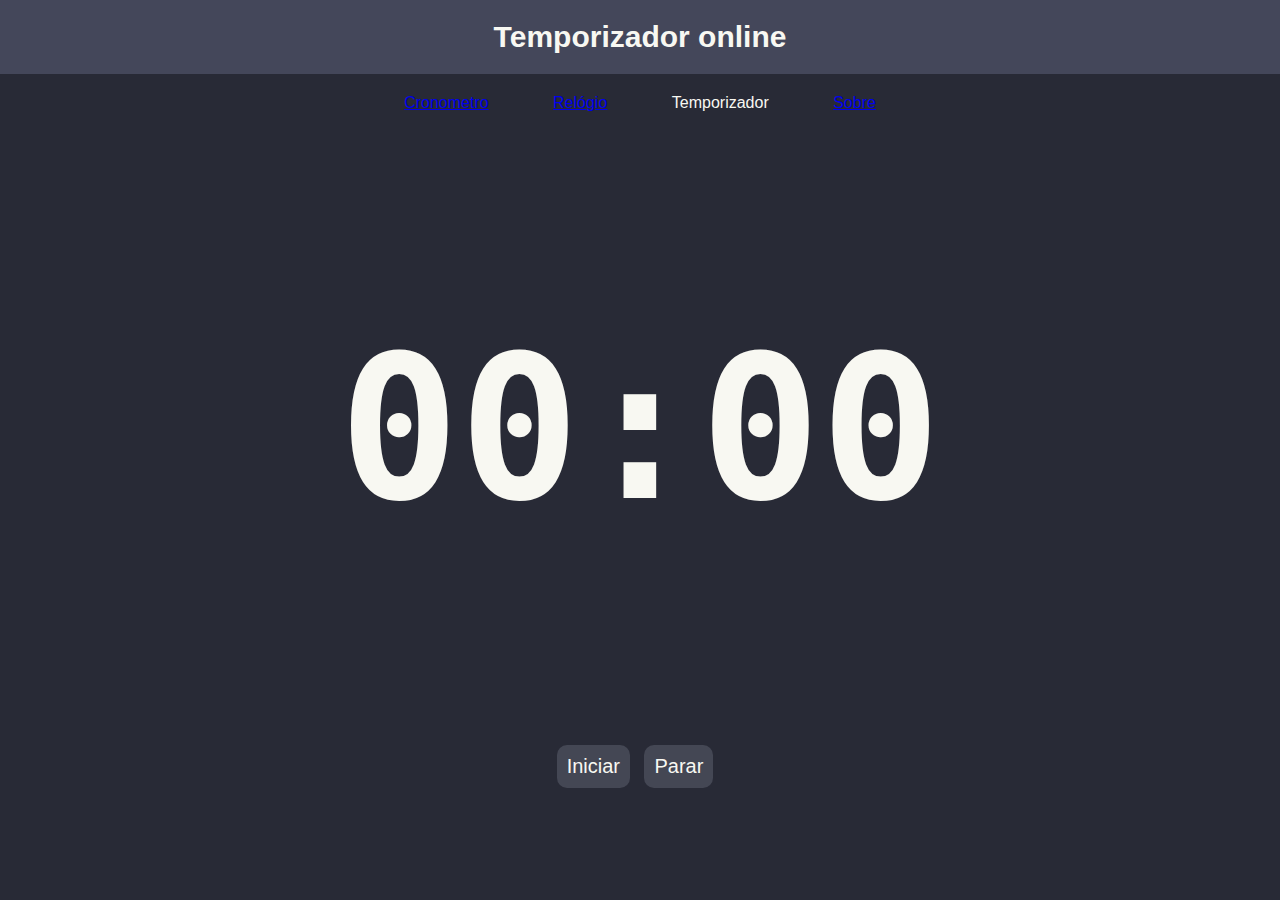
<file: index.html>
<!DOCTYPE html>
<html lang="pt-BR">

<head>

    <link rel="preconnect" href="https://fonts.googleapis.com">
    <link rel="preconnect" href="https://fonts.gstatic.com" crossorigin>
    <link href="https://fonts.googleapis.com/css2?family=Roboto:wght@500&display=swap" rel="stylesheet">

    <link rel="stylesheet" href="index.css">
    <title>Temporizador online</title>
</head>

<body>
    
    <h1>Temporizador online</h1>
    
    <div class="cabecalho">
    <p class="item"><a href="index.html">Cronometro</a></p>
    <p class="item"><a href="relogio.html">Relógio</a></p>
    <p class="item">Temporizador</p>
    <p class="item"><a href="sobre.html">Sobre</a></p>
    </div>

    <p id="temp"> <span id="minuto">00</span>:<span id="segundo">00</span></p>


    <div class="but">
        <button onclick="iniciar()">Iniciar</button>
        <button onclick="location.reload()">Parar</button>
    </div>
</body>

<script>

    let segundos = 0;
    let minutos = 0;
          
    function segundo(){
        segundos++;
        if(segundos==60){
        minutos++;
        segundos=0;
        document.getElementById('minuto').innerHTML=minutos
        }  
    document.getElementById('segundo').innerHTML=segundos              
}
    function iniciar(){
        setInterval(function(){ segundo() },1000)
    }
    
</script>

</html>
</file>
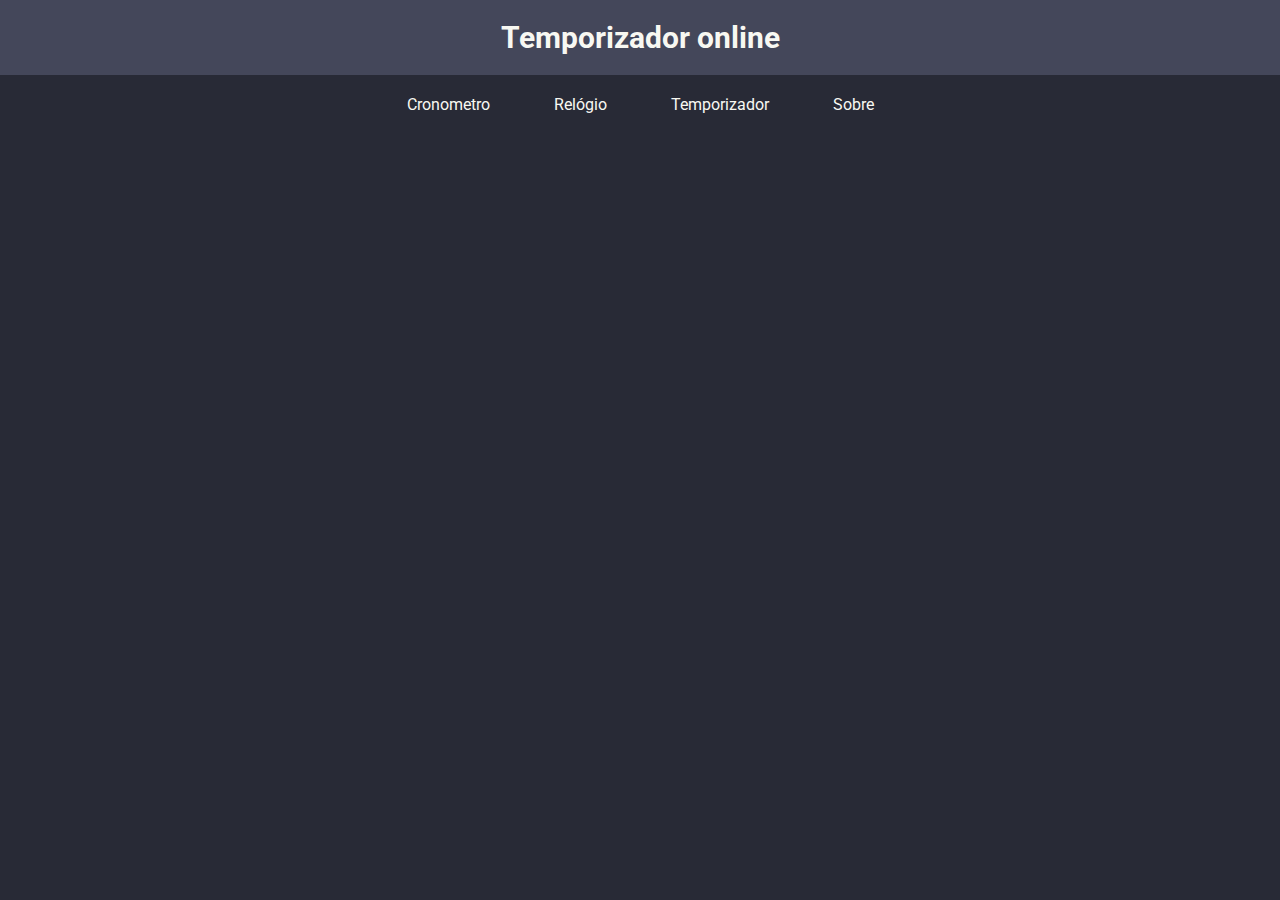
<file: relogio.html>
<!DOCTYPE html>
<html lang="pt-BR">

<head>

    <link rel="preconnect" href="https://fonts.googleapis.com">
    <link rel="preconnect" href="https://fonts.gstatic.com" crossorigin>
    <link href="https://fonts.googleapis.com/css2?family=Roboto:wght@500&display=swap" rel="stylesheet">

    <link rel="stylesheet" href="relogio.css">
    <title>Temporizador online</title>
</head>

<body>
    
    <h1>Temporizador online</h1>
    
    <div class="cabecalho">
        <p class="item"><a href="index.html">Cronometro</a></p>
        <p class="item"><a href="relogio.html">Relógio</a></p>
        <p class="item">Temporizador</p>
        <p class="item"><a href="sobre.html">Sobre</a></p>
    </div>

    <p id="relogio"></p>

</body>

<script>

setInterval(function(){
    
    let novaHora = new Date();
    let hora = novaHora.getHours();
    let minuto = novaHora.getMinutes();
    let segundo = novaHora.getSeconds();
    minuto = zero(minuto);
    segundo = zero(segundo);
    document.getElementById('relogio').textContent = hora+':'+minuto+':'+segundo;
},1000)

function zero(x) {
    if (x < 10) {
        x = '0' + x;
    } return x;
}
    
</script>

</html>
</file>
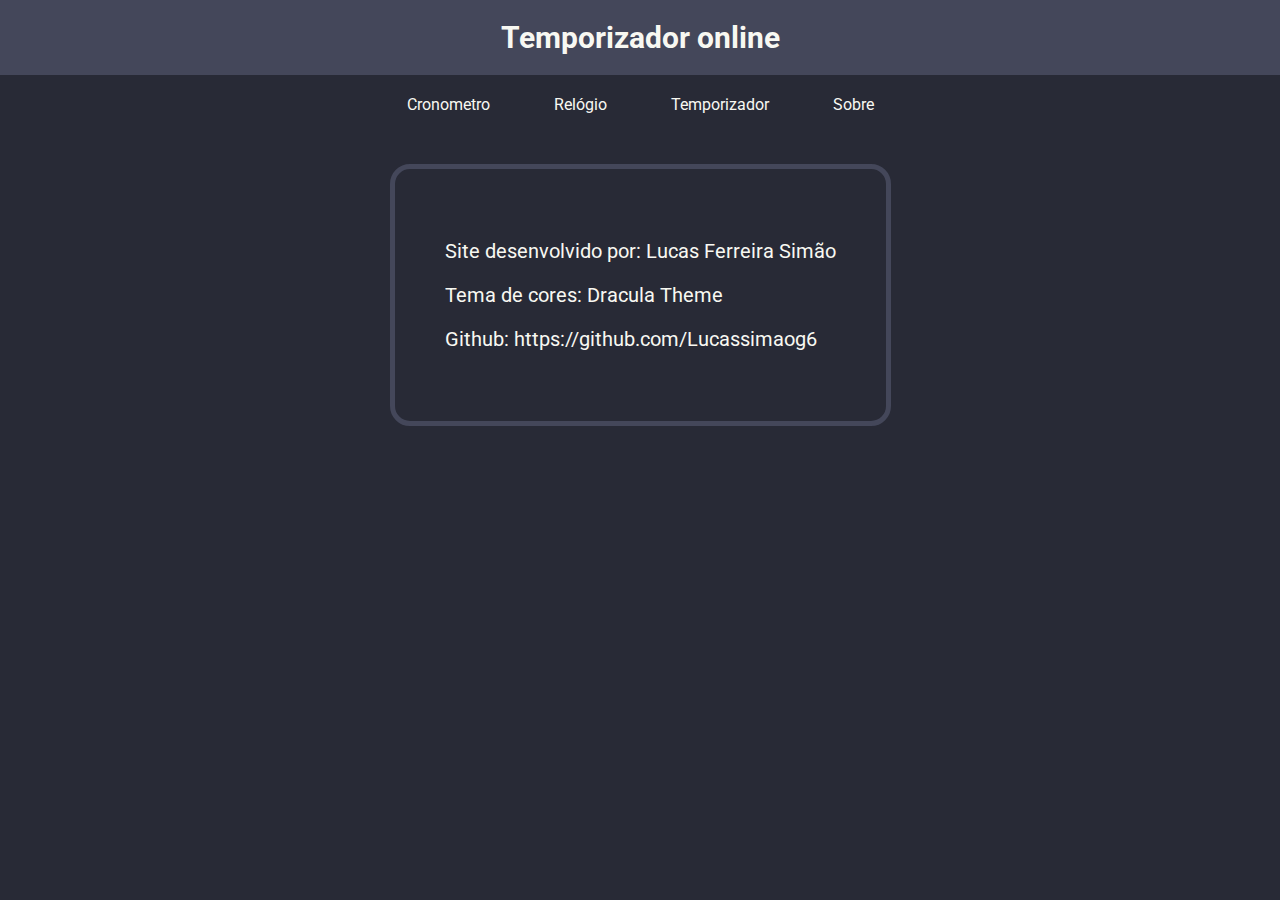
<file: sobre.html>
<!DOCTYPE html>
<html lang="pt-BR">

<head>

    <link rel="preconnect" href="https://fonts.googleapis.com">
    <link rel="preconnect" href="https://fonts.gstatic.com" crossorigin>
    <link href="https://fonts.googleapis.com/css2?family=Roboto:wght@500&display=swap" rel="stylesheet">

    <link rel="stylesheet" href="sobre.css">
    <title>Temporizador online</title>
</head>

<body>
    
    <h1>Temporizador online</h1>
    
    <div class="cabecalho">
        <p class="item"><a href="index.html">Cronometro</a></p>
        <p class="item"><a href="relogio.html">Relógio</a></p>
        <p class="item">Temporizador</p>
        <p class="item"><a href="sobre.html">Sobre</a></p>
    </div>
    
<div class="conteudo">
    <p>Site desenvolvido por: Lucas Ferreira Simão</p>
    <p>Tema de cores: <a href="https://draculatheme.com/">Dracula Theme</a></p>
    <p>Github: <a href="https://github.com/Lucassimaog6">https://github.com/Lucassimaog6</a></p>
</div>
    


</body>

</html>
</file>
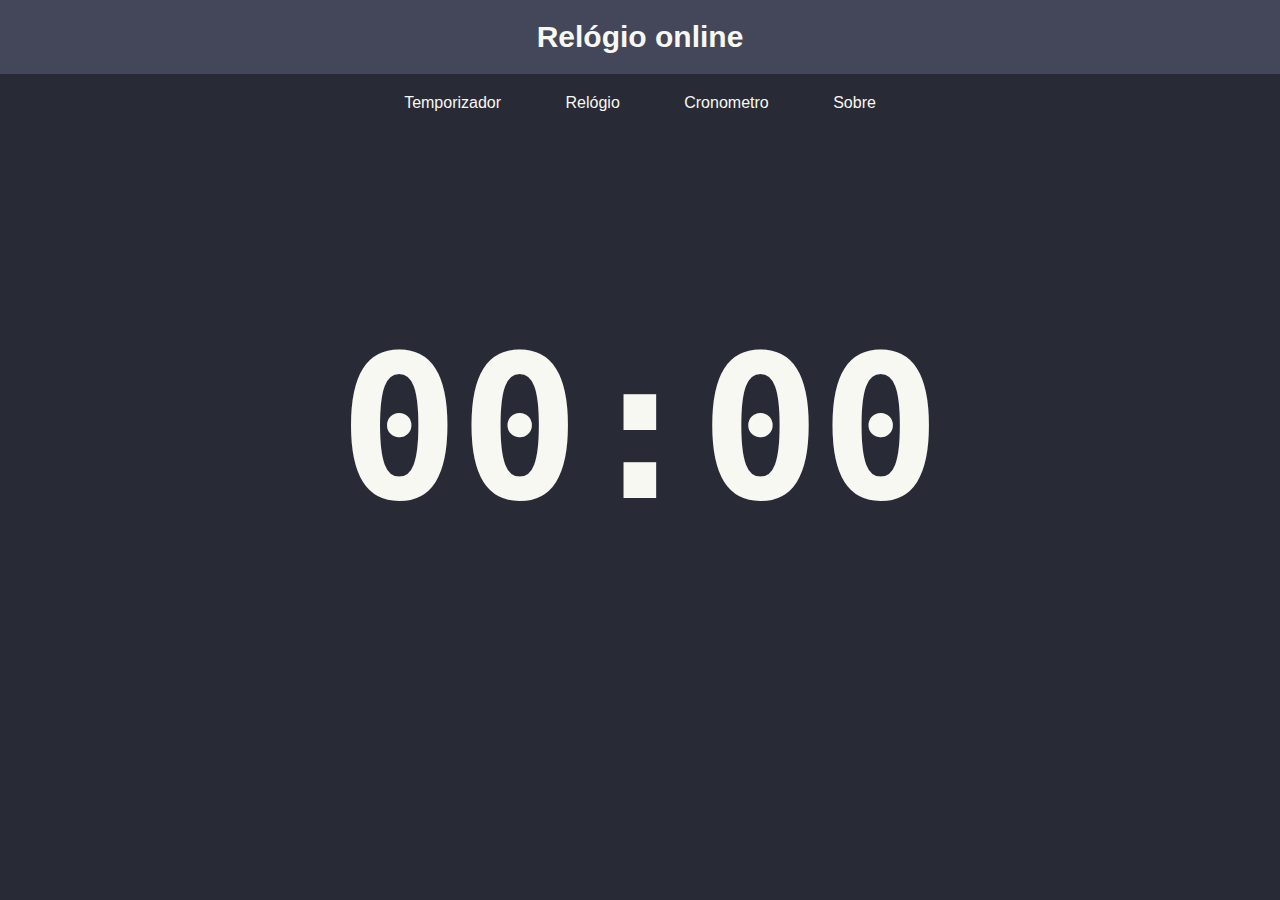
<file: relogio/relogio.html>
<!DOCTYPE html>
<html lang="pt-BR">
<head>
    <link rel="stylesheet" href="relogio.css">
    <title>Relógio</title>
</head>
<body>
    
    <h1>Relógio online</h1>
    
    <div class="cabecalho">
    <p class="item">Temporizador</p>
    <p class="item">Relógio</p>
    <p class="item">Cronometro</p>
    <p class="item">Sobre</p>
    </div>

    <p id="relogio">00:00</p>

</body>
</html>
</file>
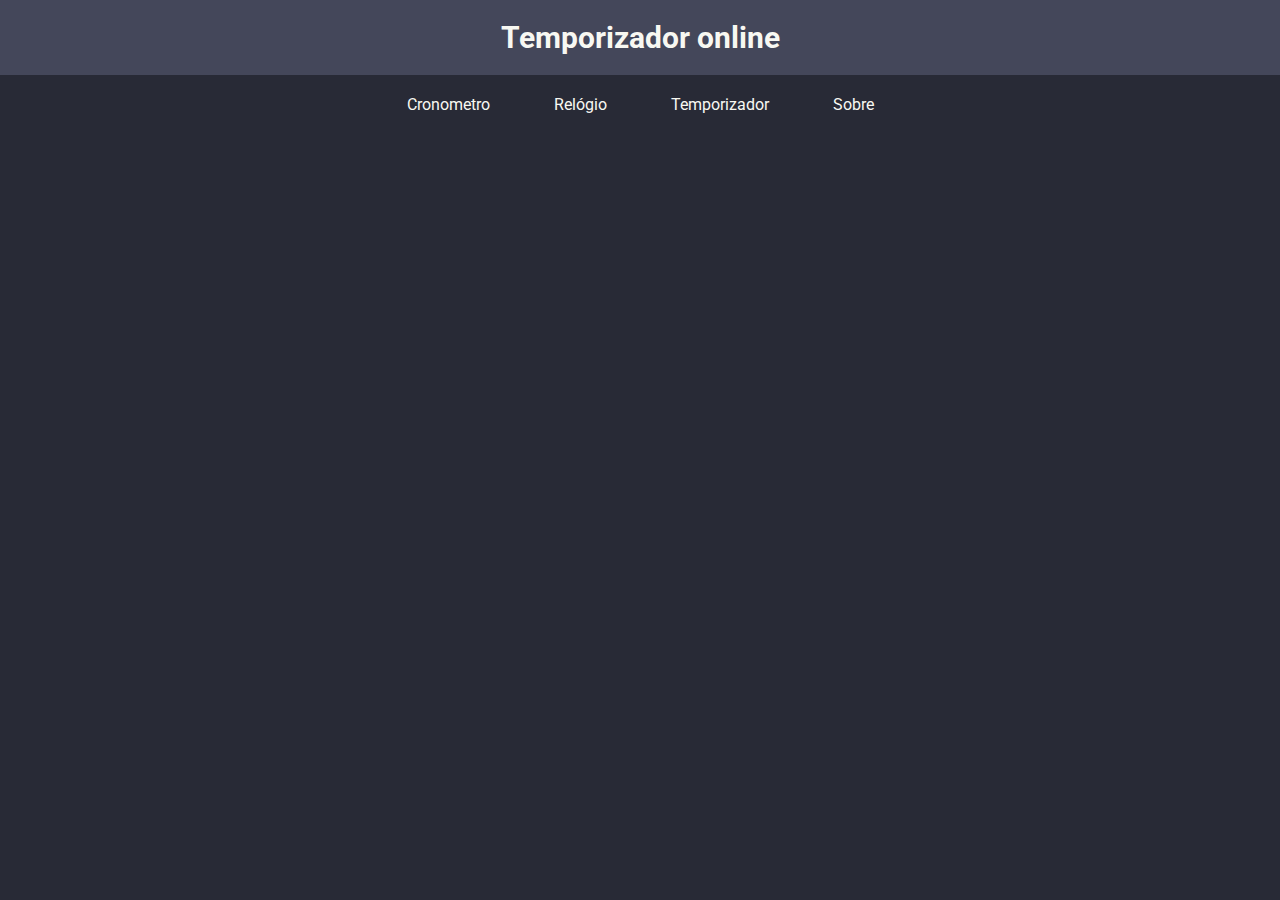
<file: Relógio/relogio.html>
<!DOCTYPE html>
<html lang="pt-BR">

<head>

    <link rel="preconnect" href="https://fonts.googleapis.com">
    <link rel="preconnect" href="https://fonts.gstatic.com" crossorigin>
    <link href="https://fonts.googleapis.com/css2?family=Roboto:wght@500&display=swap" rel="stylesheet">

    <link rel="stylesheet" href="relogio.css">
    <title>Temporizador online</title>
</head>

<body>
    
    <h1>Temporizador online</h1>
    
    <div class="cabecalho">
    <p class="item"><a href="/./index.html">Cronometro</a></p>
    <p class="item"><a href="relogio.css">Relógio</a></p>
    <p class="item">Temporizador</p>
    <p class="item"><a href="/Sobre/sobre.html">Sobre</a></p>
    </div>

    <p id="relogio"></p>

</body>

<script>

setInterval(function(){
    
    let novaHora = new Date();
    let hora = novaHora.getHours();
    let minuto = novaHora.getMinutes();
    let segundo = novaHora.getSeconds();
    minuto = zero(minuto);
    segundo = zero(segundo);
    document.getElementById('relogio').textContent = hora+':'+minuto+':'+segundo;
},1000)

function zero(x) {
    if (x < 10) {
        x = '0' + x;
    } return x;
}
    
</script>

</html>
</file>
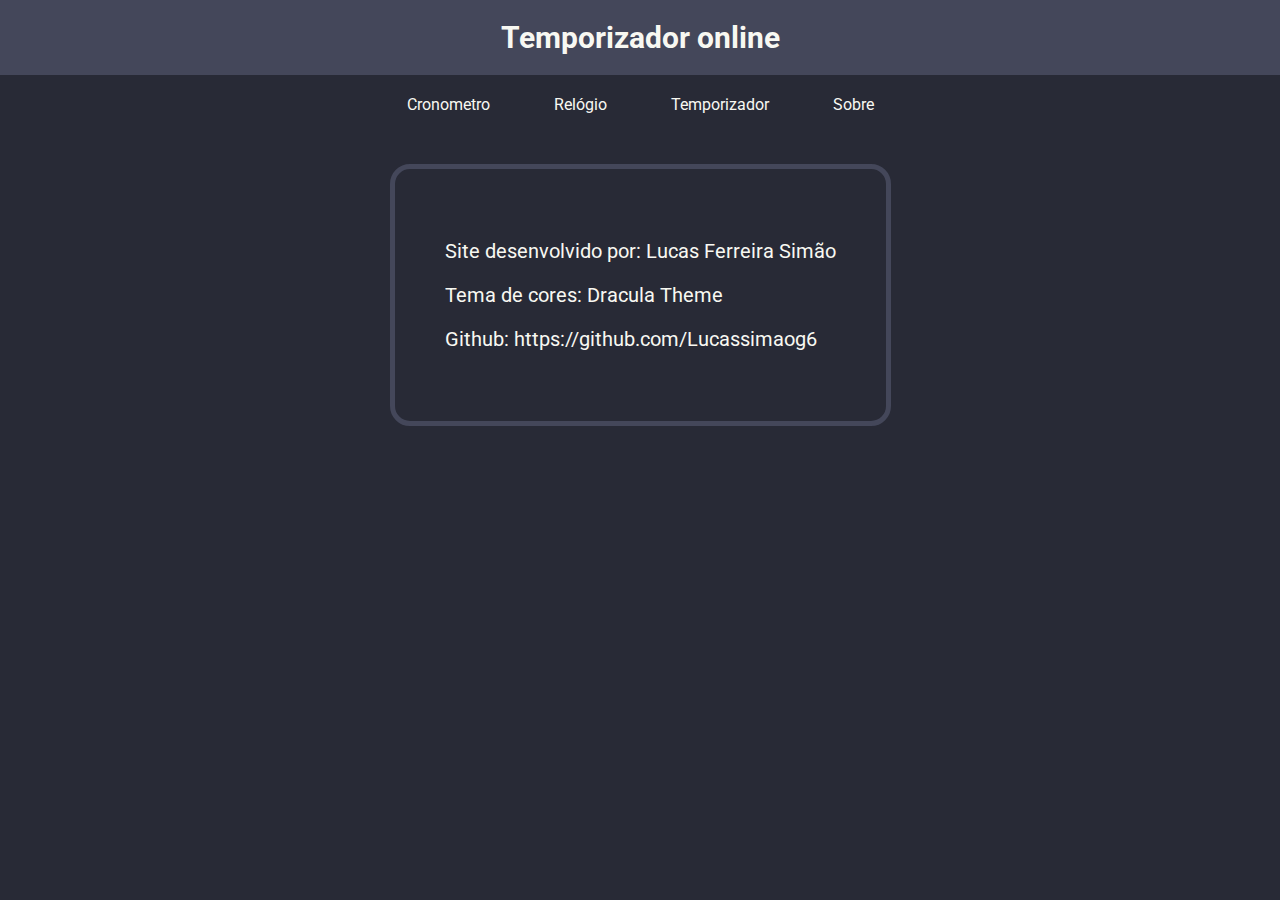
<file: Sobre/sobre.html>
<!DOCTYPE html>
<html lang="pt-BR">

<head>

    <link rel="preconnect" href="https://fonts.googleapis.com">
    <link rel="preconnect" href="https://fonts.gstatic.com" crossorigin>
    <link href="https://fonts.googleapis.com/css2?family=Roboto:wght@500&display=swap" rel="stylesheet">

    <link rel="stylesheet" href="sobre.css">
    <title>Temporizador online</title>
</head>

<body>
    
    <h1>Temporizador online</h1>
    
    <div class="cabecalho">
    <p class="item"><a href="/./index.html">Cronometro</a></p>
    <p class="item"><a href="/./Relógio/relogio.html">Relógio</a></p>
    <p class="item">Temporizador</p>
    <p class="item"><a href="sobre.html">Sobre</a></p>
    </div>
    
<div class="conteudo">
    <p>Site desenvolvido por: Lucas Ferreira Simão</p>
    <p>Tema de cores: <a href="https://draculatheme.com/">Dracula Theme</a></p>
    <p>Github: <a href="https://github.com/Lucassimaog6">https://github.com/Lucassimaog6</a></p>
</div>
    


</body>

</html>
</file>
<file: index.css>
body{
    font-family: sans-serif;
    background-color: #282a36;
    margin: 0px;
}
h1{
    color: #f8f8f2;
    text-align: center;
    font-size: 30px;
    background-color: #44475a;
    padding-top: 20px;
    padding-bottom: 20px;
    margin-top: 0px;

}

#temp{
    color: #f8f8f2;
    text-align: center;
    font-size: 150pt;
    font-weight: bold;
    font-family: monospace;
}

.cabecalho{
    text-align: center;
    
}

p.item{
    display: inline;
    color: #f8f8f2;
    margin-left: 30px;  
    margin-right: 30px;  
    transition: font-size, 300ms;
}
p.item:hover{
    text-decoration: underline;
    font-size: 25px;
}

.but{
    text-align: center;
}
button{
    background-color: #444754;
    border: none;
    border-radius: 10px;
    font-size: 20px;
    padding: 10px;
    margin-right: 10px;
    color: #f8f8f2;
    transition: font-size, 300ms;
}
button:hover{
    background-color: #34374a;
    font-size: 25px;
}
</file>
<file: relogio.css>
body{
    font-family: 'Roboto', sans-serif;
    background-color: #282a36;
    margin: 0px;
}
h1{
    color: #f8f8f2;
    text-align: center;
    font-size: 30px;
    background-color: #44475a;
    padding-top: 20px;
    padding-bottom: 20px;
    margin-top: 0px;

}

#relogio{
    color: #f8f8f2;
    text-align: center;
    font-size: 150pt;
    font-weight: bold;
    font-family: monospace;
}

.cabecalho{
    text-align: center;
    
}

p.item{
    display: inline;
    color: #f8f8f2;
    margin-left: 30px;  
    margin-right: 30px;  
    transition: font-size, 300ms;
}
p.item:hover{
    text-decoration: underline;
    font-size: 25px;
}

.but{
    text-align: center;
}

a:link, a:visited {
    color: #f8f8f2;
    text-decoration: none;
    cursor: auto;
}
  
  a:link:active, a:visited:active {
    color: #f8f8f2;
}
</file>
<file: sobre.css>
body{
    font-family: 'Roboto', sans-serif;
    background-color: #282a36;
    margin: 0px;
}
h1{
    color: #f8f8f2;
    text-align: center;
    font-size: 30px;
    background-color: #44475a;
    padding-top: 20px;
    padding-bottom: 20px;
    margin-top: 0px;

}

.cabecalho{
    text-align: center;
    
}

p.item{
    display: inline;
    color: #f8f8f2;
    margin-left: 30px;  
    margin-right: 30px;  
    transition: font-size, 300ms;
}
p.item:hover{
    text-decoration: underline;
    font-size: 25px;
}

a:link, a:visited {
    color: #f8f8f2;
    text-decoration: none;
    cursor: auto;
}
  
  a:link:active, a:visited:active {
    color: #f8f8f2;
}

.conteudo{
    margin-left: auto;
    margin-right: auto;
    margin-top: 50px;
    border: solid #44475a 5px;
    border-radius: 20px;
    padding: 50px;
    width: fit-content;
}
.conteudo p{
    font-size: 20px;
    color: #f8f8f2;
    
}
</file>
<file: relogio/relogio.css>
body{
    font-family: sans-serif;
    background-color: #282a36;
    margin: 0px;
}
h1{
    color: #f8f8f2;
    text-align: center;
    font-size: 30px;
    background-color: #44475a;
    padding-top: 20px;
    padding-bottom: 20px;
    margin-top: 0px;

}

.cabecalho{
    text-align: center;
    
}

p.item{
    display: inline;
    color: #f8f8f2;
    margin-left: 30px;  
    margin-right: 30px;  
    transition: font-size, 300ms;
}
p.item:hover{
    text-decoration: underline;
    font-size: 25px;
}

#relogio{
    color: #f8f8f2;
    text-align: center;
    font-size: 150pt;
    font-weight: bold;
    font-family: monospace;
}
</file>
<file: Relógio/relogio.css>
body{
    font-family: 'Roboto', sans-serif;
    background-color: #282a36;
    margin: 0px;
}
h1{
    color: #f8f8f2;
    text-align: center;
    font-size: 30px;
    background-color: #44475a;
    padding-top: 20px;
    padding-bottom: 20px;
    margin-top: 0px;

}

#relogio{
    color: #f8f8f2;
    text-align: center;
    font-size: 150pt;
    font-weight: bold;
    font-family: monospace;
}

.cabecalho{
    text-align: center;
    
}

p.item{
    display: inline;
    color: #f8f8f2;
    margin-left: 30px;  
    margin-right: 30px;  
    transition: font-size, 300ms;
}
p.item:hover{
    text-decoration: underline;
    font-size: 25px;
}

.but{
    text-align: center;
}

a:link, a:visited {
    color: #f8f8f2;
    text-decoration: none;
    cursor: auto;
}
  
  a:link:active, a:visited:active {
    color: #f8f8f2;
}
</file>
<file: Sobre/sobre.css>
body{
    font-family: 'Roboto', sans-serif;
    background-color: #282a36;
    margin: 0px;
}
h1{
    color: #f8f8f2;
    text-align: center;
    font-size: 30px;
    background-color: #44475a;
    padding-top: 20px;
    padding-bottom: 20px;
    margin-top: 0px;

}

.cabecalho{
    text-align: center;
    
}

p.item{
    display: inline;
    color: #f8f8f2;
    margin-left: 30px;  
    margin-right: 30px;  
    transition: font-size, 300ms;
}
p.item:hover{
    text-decoration: underline;
    font-size: 25px;
}

a:link, a:visited {
    color: #f8f8f2;
    text-decoration: none;
    cursor: auto;
}
  
  a:link:active, a:visited:active {
    color: #f8f8f2;
}

.conteudo{
    margin-left: auto;
    margin-right: auto;
    margin-top: 50px;
    border: solid #44475a 5px;
    border-radius: 20px;
    padding: 50px;
    width: fit-content;
}
.conteudo p{
    font-size: 20px;
    color: #f8f8f2;
    
}
</file>
